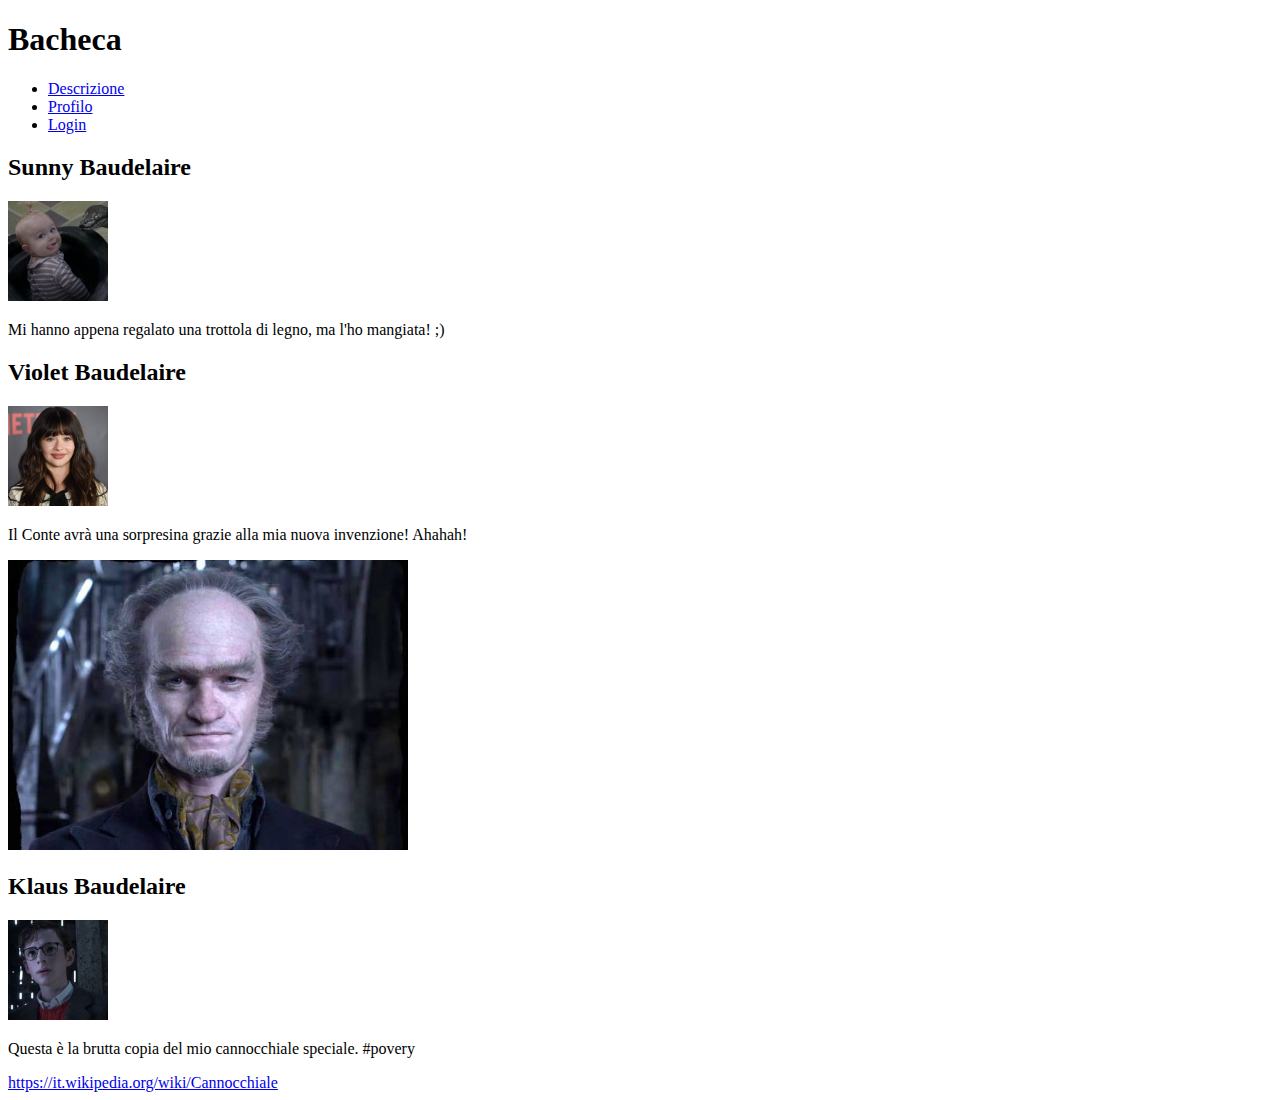
<file: progettoAMM/web/M1/bacheca.html>
<!DOCTYPE html>

<html>
    <head>
        <title>About NerdBook</title>
        <meta charset="UTF-8">
        <meta name="viewport" content="width=device-width, initial-scale=1.0">
        <meta name="author" content="Giorgia Campanile">
        <meta name="keywords" content="NerdBook bacheca">
    </head>
    <body>
        <header>
            <div id="title">
                <h1>Bacheca</h1>
            </div>
        </header>
        <nav>
            <ul>
                <li><a href="descrizione.html">Descrizione</a></li>
                <li><a href="profilo.html">Profilo</a></li>
                <li><a href="login.html">Login</a></li>
            </ul>
        </nav>
        <div id="divbody">
            <div id="post">
                <div id ="postSunny">
                    <h2>Sunny Baudelaire</h2>
                    <img alt="Sunny Baudelaire pic" src ="immagini/sunny.jpg" height="100" width="100">
                    <p> Mi hanno appena regalato una trottola di legno, ma l'ho mangiata! ;) </p>
                </div>
                <div id="postViolet">
                    <h2>Violet Baudelaire</h2>
                    <img alt="Violet Baudelaire pic" src="immagini/violet.jpg" height="100" width="100">
                    <p> Il Conte avrà una sorpresina grazie alla mia nuova invenzione! Ahahah! </p>
                    <img alt="Immagine post Violet" src="immagini/olaf.jpg" height="290" width="400">
                </div>
                <div id="postKlaus">
                    <h2>Klaus Baudelaire</h2>
                    <img alt="Klaus Baudelaire pic" src="immagini/klaus.jpg" height="100" width="100">
                    <p> Questa è la brutta copia del mio cannocchiale speciale. #povery </p>
                    <a href="https://it.wikipedia.org/wiki/Cannocchiale">https://it.wikipedia.org/wiki/Cannocchiale</a>
                </div>
            </div>
        </div>
    </body>
</html>
</file>
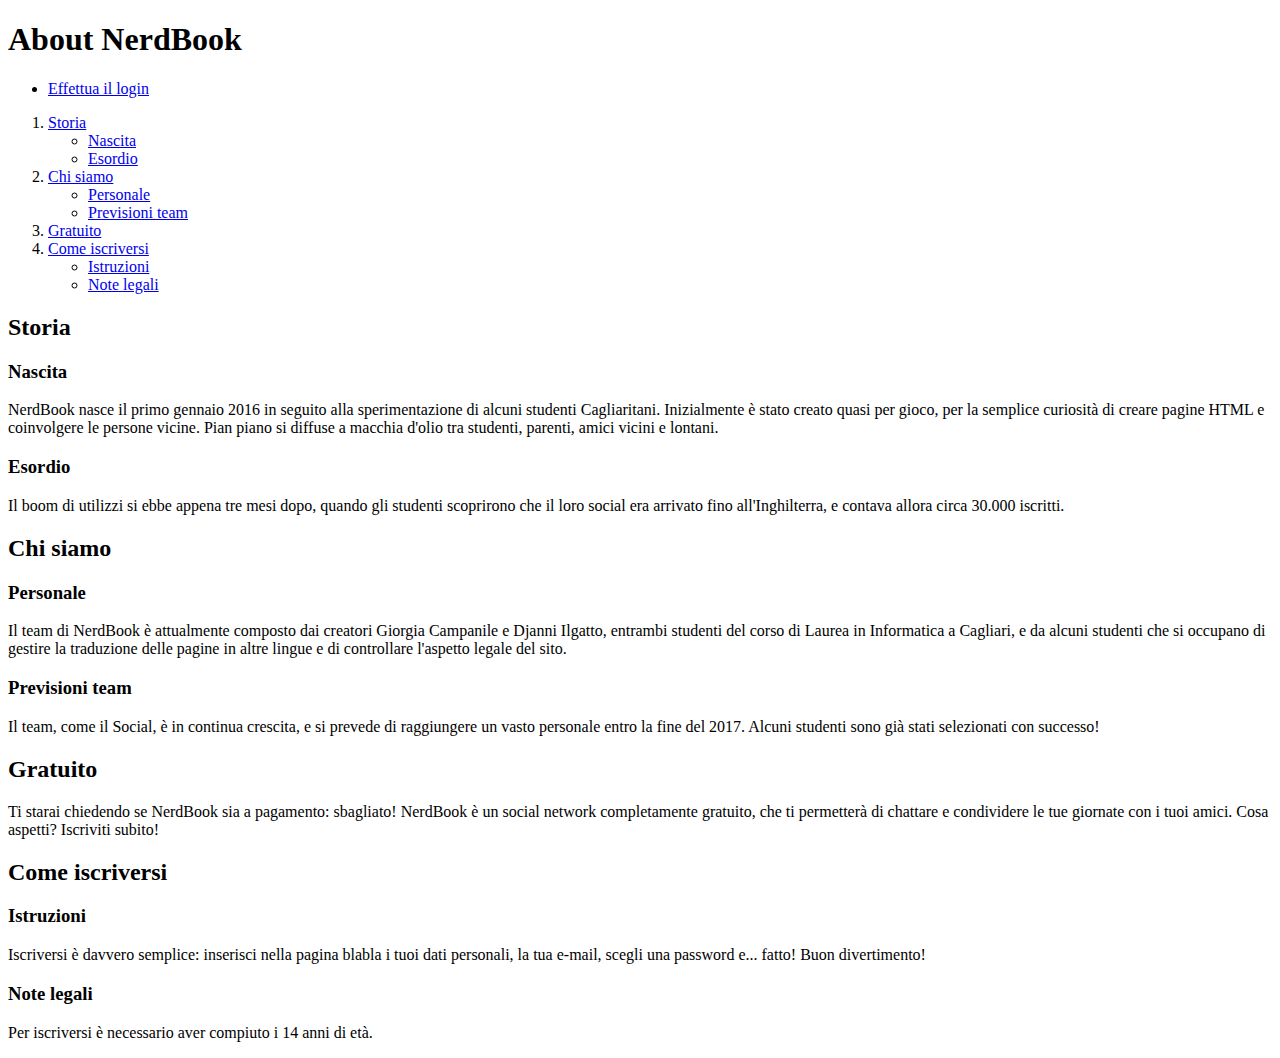
<file: progettoAMM/web/M1/descrizione.html>
<!DOCTYPE html>

<html>
    <head>
        <title>About NerdBook</title>
        <meta charset="UTF-8">
        <meta name="viewport" content="width=device-width, initial-scale=1.0">
        <meta name="author" content="Giorgia Campanile">
        <meta name="keywords" content="NerdBook descrizione dettagli">
    </head>
    <body>
        <header>
            <div id="title">
                <h1>About NerdBook</h1>
            </div>
        </header>
        <nav>
            <ul>
                <li><a href="login.html">Effettua il login</a></li>
            </ul>
        </nav>
        <div id="navBarInterna">
            <ol>
                <li><a href="#divHistory">Storia</a>
                    <ul>
                        <li><a href="#nasc">Nascita</a></li>
                        <li><a href="#esor">Esordio</a></li>
                    </ul>
                </li>
                <li><a href="#chisiamo">Chi siamo</a>
                    <ul>
                        <li><a href="#pers">Personale</a></li>
                        <li><a href="#prev">Previsioni team</a></li>
                    </ul>
                </li>
                <li><a href="#Gratuito">Gratuito</a></li>
                <li><a href="#Iscriversi">Come iscriversi</a>
                    <ul>
                        <li><a href="#istr">Istruzioni</a></li>
                        <li><a href="#note">Note legali</a></li>
                    </ul>
                </li>
            </ol>
        </div>
    
        <div id="divBody">
            <div id="divHistory">
                <h2>Storia</h2>
                <h3 id="nasc">Nascita</h3>
                <p> NerdBook nasce il primo gennaio 2016 in seguito alla sperimentazione di alcuni studenti Cagliaritani. 
                    Inizialmente è stato creato quasi per gioco, per la semplice curiosità di creare pagine HTML e coinvolgere
                    le persone vicine. Pian piano si diffuse a macchia d'olio tra studenti, parenti, amici vicini e lontani.
                </p>
                <h3 id="esor">Esordio</h3>
                <p> Il boom di utilizzi si ebbe appena tre mesi dopo, quando gli studenti scoprirono che il loro social era arrivato 
                    fino all'Inghilterra, e contava allora circa 30.000 iscritti.
                </p>
            </div>
            <div id="chiSiamo">
                <h2>Chi siamo</h2>
                <h3 id ="pers">Personale</h3>
                <p>
                    Il team di NerdBook è attualmente composto dai creatori Giorgia Campanile e Djanni Ilgatto, entrambi studenti del corso 
                    di Laurea in Informatica a Cagliari, e da alcuni studenti che si occupano di gestire la traduzione delle pagine in altre
                    lingue e di controllare l'aspetto legale del sito.
                </p>
                <h3 id="prev">Previsioni team</h3>
                <p>
                    Il team, come il Social, è in continua crescita, e si prevede di raggiungere un vasto personale entro la fine del 2017.
                    Alcuni studenti sono già stati selezionati con successo!
                </p>
            </div>
            <div id="Gratuito">
                <h2>Gratuito</h2>
                <p>
                    Ti starai chiedendo se NerdBook sia a pagamento: sbagliato! NerdBook è un social network completamente
                    gratuito, che ti permetterà di chattare e condividere le tue giornate con i tuoi amici. Cosa aspetti? Iscriviti subito!
                </p>
            </div>
            <div id="Iscriversi">
                <h2>Come iscriversi</h2>
                <h3 id="istr">Istruzioni</h3>
                <p>
                    Iscriversi è davvero semplice: inserisci nella pagina blabla i tuoi dati personali, la tua e-mail,
                    scegli una password e... fatto! Buon divertimento!
                </p>
                <h3 id="note">Note legali</h3>
                <p>
                    Per iscriversi è necessario aver compiuto i 14 anni di età.
                </p>
            </div>
        </div>
    </body>
</html>
</file>
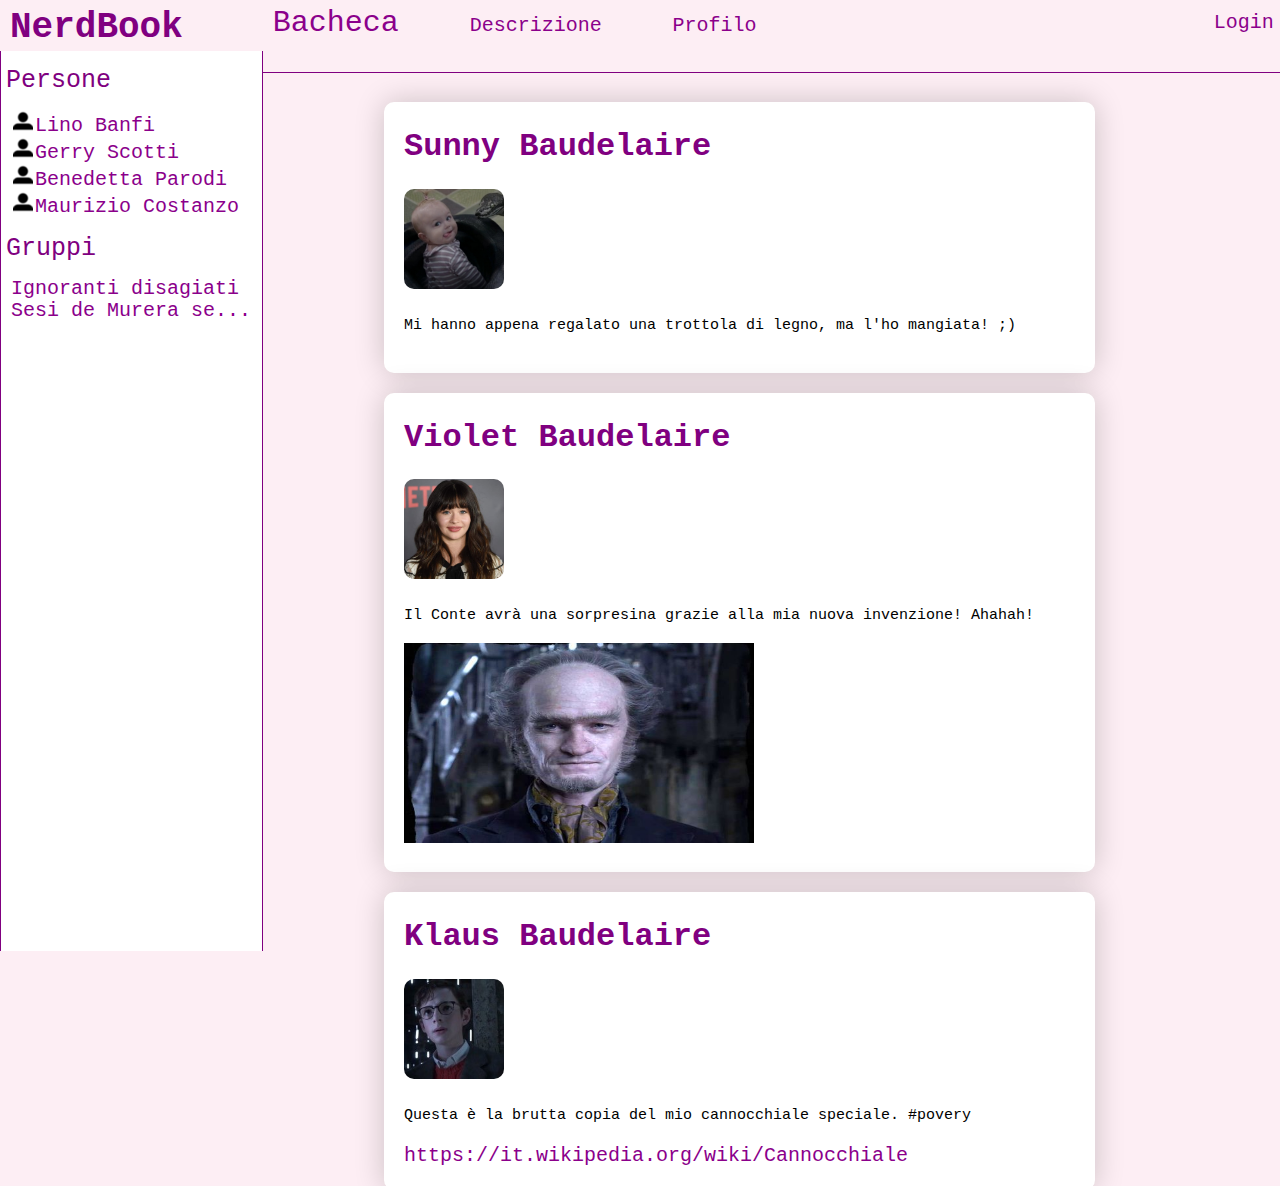
<file: progettoAMM/web/M2/bacheca.html>
<!DOCTYPE html>

<html>
    <head>
        <title>NerdBook: bacheca</title>
        <meta charset="UTF-8">
        <meta name="viewport" content="width=device-width, initial-scale=1.0">
        <meta name="author" content="Giorgia Campanile">
        <meta name="keywords" content="NerdBook bacheca">

        <link rel="stylesheet" type="text/css" href="style.css" media="screen">
    </head>
    <body>
        <div id="page">
            <header>
                <div id="title">
                    <h1>NerdBook</h1>
                </div>

                <nav class="navLeft">
                    <ul>
                        <li><a class="sonoQui" href="bacheca.html">Bacheca</a></li>
                        <li><a href="descrizione.html">Descrizione</a></li>
                        <li><a href="profilo.html">Profilo</a></li>
                    </ul>
                </nav>
                <nav class="navRight">
                    <ul><li><a href="login.html">Login</a></li></ul>
                </nav>
            </header>

            <div id="sideBar">
                <div id="people">
                    <p class ="titolini">Persone</p>
                    <ul>
                        <li><a href = "persona.html" class=conFoto>Lino Banfi</a></li>
                        <li><a href = "persona.html" class=conFoto>Gerry Scotti</a></li>
                        <li><a href = "persona.html" class=conFoto>Benedetta Parodi</a></li>
                        <li><a href = "persona.html" class=conFoto>Maurizio Costanzo</a></li>
                    </ul>
                </div>
                <div id="groups">
                    <p class="titolini">Gruppi</p>
                    <ul>
                        <li><a href = "persona.html">Ignoranti disagiati</a></li>
                        <li><a href = "persona.html">Sesi de Murera se...</a></li>
                    </ul>
                </div>
            </div>
            <div id="content">
                <div id="post">
                    <div id ="postSunny" class="post">
                        <h2>Sunny Baudelaire</h2>
                        <div class="picProfilo">
                            <img alt="Sunny Baudelaire pic" src ="immagini/sunny.jpg" height="100" width="100">
                        </div>
                        <p> Mi hanno appena regalato una trottola di legno, ma l'ho mangiata! ;) </p>
                    </div>
                    <div id="postViolet" class="post">
                        <h2>Violet Baudelaire</h2>
                        <div class="picProfilo">
                            <img alt="Violet Baudelaire pic" src="immagini/violet.jpg" height="100" width="100">
                        </div>
                        <p> Il Conte avrà una sorpresina grazie alla mia nuova invenzione! Ahahah! </p>
                        <img alt="Immagine post Violet" src="immagini/olaf.jpg" height="200px" width="350px">
                    </div>
                    <div id="postKlaus" class="post">
                        <h2>Klaus Baudelaire</h2>
                        <div class="picProfilo">
                            <img alt="Klaus Baudelaire pic" src="immagini/klaus.jpg" height="100" width="100">
                        </div>
                        <p> Questa è la brutta copia del mio cannocchiale speciale. #povery </p>
                        <a href="https://it.wikipedia.org/wiki/Cannocchiale">https://it.wikipedia.org/wiki/Cannocchiale</a>
                    </div>
                </div>
            </div>
        </div>
    </body>
</html>
</file>
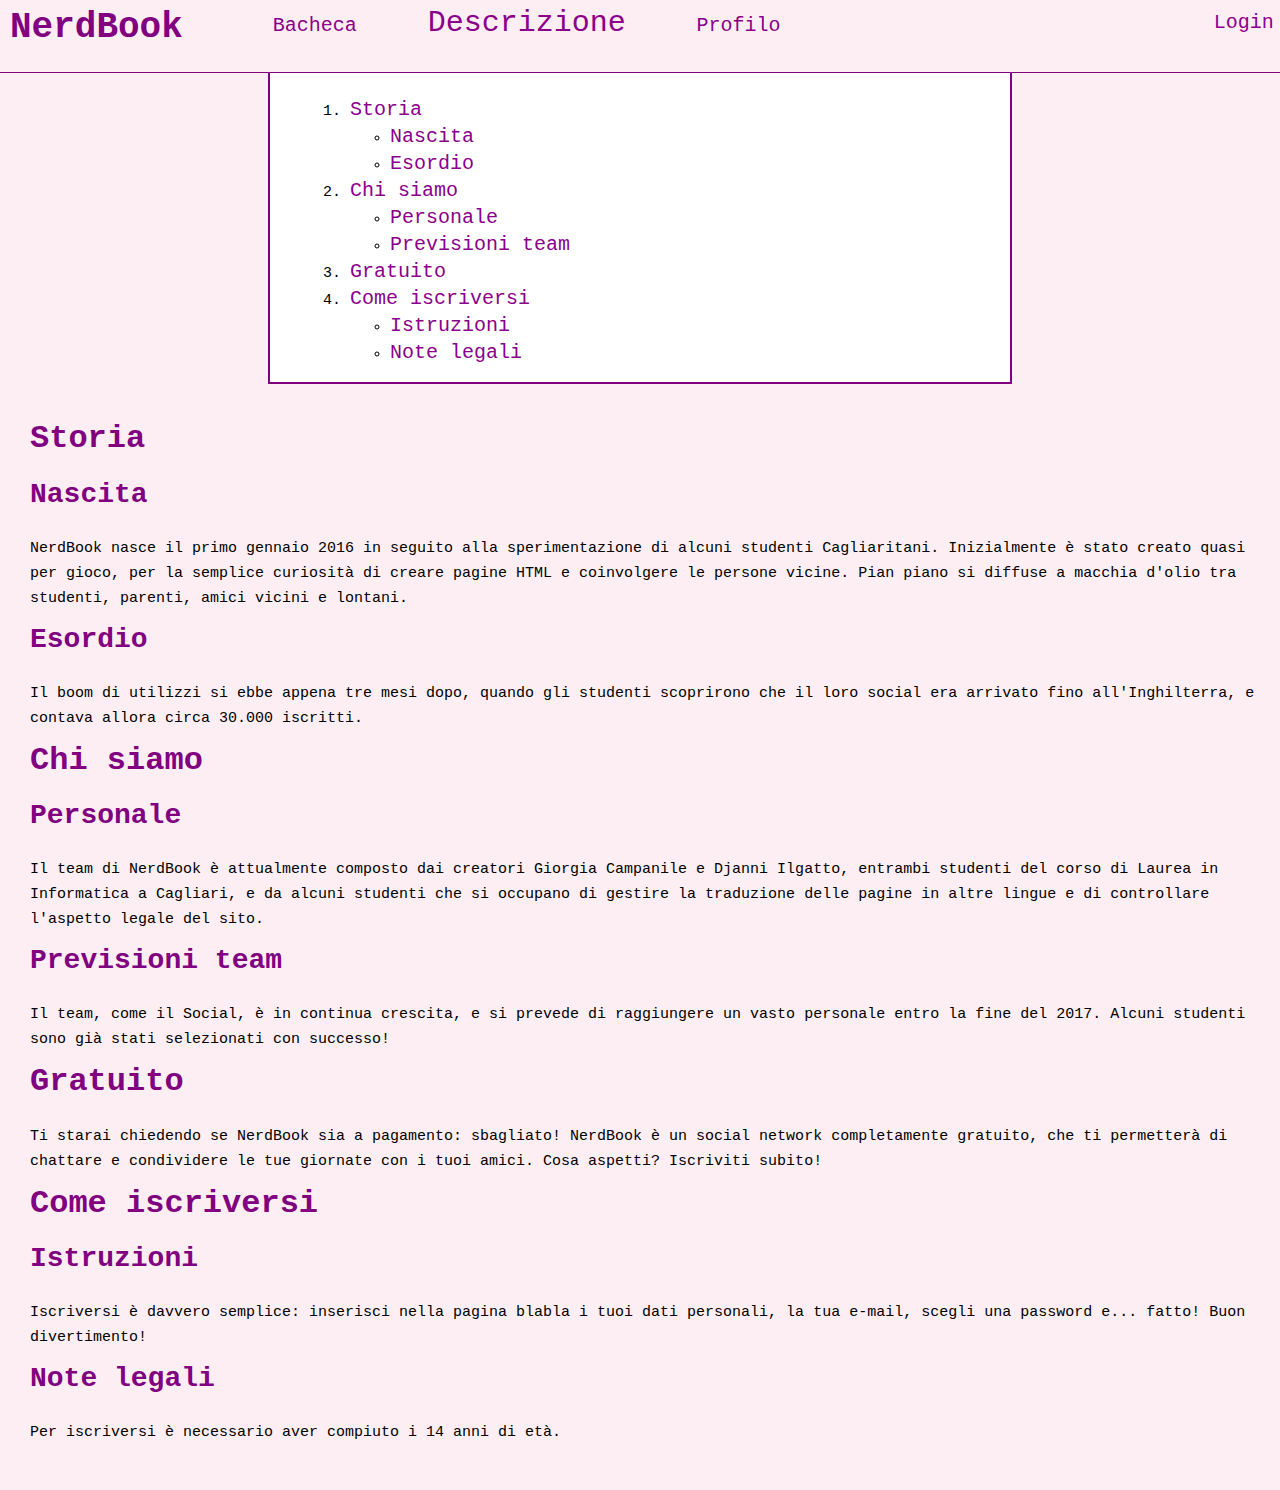
<file: progettoAMM/web/M2/descrizione.html>
<!DOCTYPE html>

<html>
    <head>
        <title>About NerdBook</title>
        <meta charset="UTF-8">
        <meta name="viewport" content="width=device-width, initial-scale=1.0">
        <meta name="author" content="Giorgia Campanile">
        <meta name="keywords" content="NerdBook descrizione dettagli">
        
        <link rel="stylesheet" type="text/css" href="style.css" media="screen">
    </head>
    <body>
        <div id="page">
            <header>
                <div id="title">
                    <h1>NerdBook</h1>
                </div>
                <nav class = "navLeft">
                    <ul>
                        <li><a href="bacheca.html">Bacheca</a></li>
                        <li><a class="sonoQui" href="descrizione.html">Descrizione</a></li>
                        <li><a href="profilo.html">Profilo</a></li>
                    </ul>
                </nav>
                <nav class="navRight">
                    <ul><li><a href="login.html">Login</a></li></ul>
                </nav>
            </header>
   
            <div id="navBarInterna">
                <ol>
                    <li><a href="#divHistory">Storia</a>
                        <ul>
                            <li><a href="#nasc">Nascita</a></li>
                            <li><a href="#esor">Esordio</a></li>
                        </ul>
                    </li>
                    <li><a href="#chisiamo">Chi siamo</a>
                        <ul>
                            <li><a href="#pers">Personale</a></li>
                            <li><a href="#prev">Previsioni team</a></li>
                        </ul>
                    </li>
                    <li><a href="#Gratuito">Gratuito</a></li>
                    <li><a href="#Iscriversi">Come iscriversi</a>
                        <ul>
                            <li><a href="#istr">Istruzioni</a></li>
                            <li><a href="#note">Note legali</a></li>
                        </ul>
                    </li>
                </ol>
            </div>

            <div id="divBody">
                <div id="divHistory">
                    <h2>Storia</h2>
                    <h3 id="nasc">Nascita</h3>
                    <p> NerdBook nasce il primo gennaio 2016 in seguito alla sperimentazione di alcuni studenti Cagliaritani. 
                        Inizialmente è stato creato quasi per gioco, per la semplice curiosità di creare pagine HTML e coinvolgere
                        le persone vicine. Pian piano si diffuse a macchia d'olio tra studenti, parenti, amici vicini e lontani.
                    </p>
                    <h3 id="esor">Esordio</h3>
                    <p> Il boom di utilizzi si ebbe appena tre mesi dopo, quando gli studenti scoprirono che il loro social era arrivato 
                        fino all'Inghilterra, e contava allora circa 30.000 iscritti.
                    </p>
                </div>
                <div id="chiSiamo">
                    <h2>Chi siamo</h2>
                    <h3 id ="pers">Personale</h3>
                    <p>
                        Il team di NerdBook è attualmente composto dai creatori Giorgia Campanile e Djanni Ilgatto, entrambi studenti del corso 
                        di Laurea in Informatica a Cagliari, e da alcuni studenti che si occupano di gestire la traduzione delle pagine in altre
                        lingue e di controllare l'aspetto legale del sito.
                    </p>
                    <h3 id="prev">Previsioni team</h3>
                    <p>
                        Il team, come il Social, è in continua crescita, e si prevede di raggiungere un vasto personale entro la fine del 2017.
                        Alcuni studenti sono già stati selezionati con successo!
                    </p>
                </div>
                <div id="Gratuito">
                    <h2>Gratuito</h2>
                    <p>
                        Ti starai chiedendo se NerdBook sia a pagamento: sbagliato! NerdBook è un social network completamente
                        gratuito, che ti permetterà di chattare e condividere le tue giornate con i tuoi amici. Cosa aspetti? Iscriviti subito!
                    </p>
                </div>
                <div id="Iscriversi">
                    <h2>Come iscriversi</h2>
                    <h3 id="istr">Istruzioni</h3>
                    <p>
                        Iscriversi è davvero semplice: inserisci nella pagina blabla i tuoi dati personali, la tua e-mail,
                        scegli una password e... fatto! Buon divertimento!
                    </p>
                    <h3 id="note">Note legali</h3>
                    <p>
                        Per iscriversi è necessario aver compiuto i 14 anni di età.
                    </p>
                </div>
            </div>
        </div>
    </body>
</html>
</file>
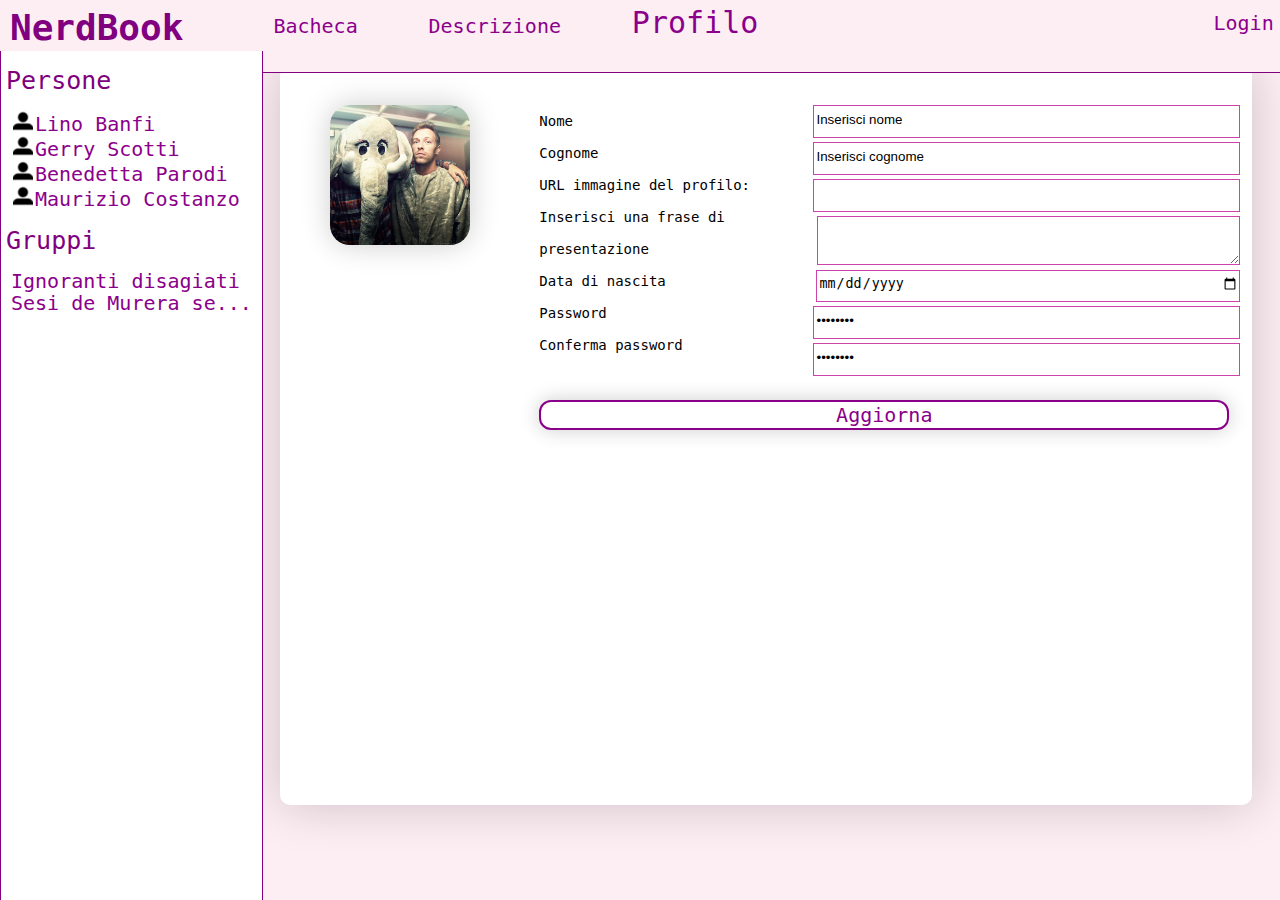
<file: progettoAMM/web/M2/profilo.html>
<!DOCTYPE html>
<html>
    <head>
        <title>NerdBook: Profilo</title>
        <meta charset="UTF-8">
        <meta name="viewport" content="width=device-width, initial-scale=1.0">
        <meta name="author" content="Giorgia Campanile">
        <meta name="keywords" content="profilo NerdBook">
        
        <link rel="stylesheet" type="text/css" href="style.css" media="screen">
    </head>
    <body>
        <div id="page">
            <header>
                <div id="title">
                    <h1>NerdBook</h1>
                </div>

                <nav class="navLeft">
                    <ul>
                        <li><a href="bacheca.html">Bacheca</a></li>
                        <li><a href="descrizione.html">Descrizione</a></li>
                        <li><a class="sonoQui" href="profilo.html">Profilo</a></li>
                    </ul>
                </nav>
                <nav class="navRight">
                    <ul><li><a href="login.html">Login</a></li></ul>
                </nav>
            </header>
          
            <div id="sideBar">
                <div id="people">
                    <p class ="titolini">Persone</p>
                    <ul>
                        <li><a href = "persona.html" class=conFoto>Lino Banfi</a></li>
                        <li><a href = "persona.html" class=conFoto>Gerry Scotti</a></li>
                        <li><a href = "persona.html" class=conFoto>Benedetta Parodi</a></li>
                        <li><a href = "persona.html" class=conFoto>Maurizio Costanzo</a></li>
                    </ul>
                </div>
                <div id="groups">
                    <p class="titolini">Gruppi</p>
                    <ul>
                        <li><a href = "persona.html">Ignoranti disagiati</a></li>
                        <li><a href = "persona.html">Sesi de Murera se...</a></li>
                    </ul>
                </div>
            </div>
            <div id="profContent">
                <div id="foto">
                    <img alt="Utente" src="immagini/Chris.jpg" class="fotoProfilo">
                </div>
                <div id="infoo">
                    <form method="post" id='infoProfilo'>
                        <div id="nome">
                            <label for="nomeUtente">Nome</label>
                            <input type="text" name="nome" id="nomeUtente" value="Inserisci nome"/>
                        </div>
                        <div id="cognome">
                            <label for="cognomeUtente">Cognome</label>
                            <input type="text" name="cognome" id="cognomeUtente" value="Inserisci cognome" />
                        </div>
                        <div id="picProfilo">
                            <label for="imgProfilo">URL immagine del profilo:</label>
                            <input type="url" name="foto" id="imgProfilo" />
                        </div>
                        <div id="frase">
                            <label for="frasePresentazione">Inserisci una frase di presentazione</label>
                            <textarea rows="5" cols="25" name="frase" id="frasePresentazione"> </textarea>
                        </div>
                        <div id="dataNascita">
                            <label for="dataDiNascita">Data di nascita</label>
                            <input type="date" name="dataNascita" id="dataDiNascita" />
                        </div>
                        <div id="pass">
                            <label for="pswd">Password</label>
                            <input type="password" name="pswd" id="pswd" value="oscurato" />
                        </div>
                        <div id="confPass">
                            <label for="cPswd">Conferma password</label>
                            <input type="password" name="pswdC" id="cPswd" value="oscurato" />
                        </div>
                        <div id="aggiorna">
                            <button type="submit">Aggiorna</button>
                        </div>
                    </form>
                </div>
            </div>
        </div>
    </body>
</html>
</file>
<file: progettoAMM/web/M2/style.css>
/* 
    Created on : 28-mar-2017, 12.25.21
    Author     : Giorgia Campanile 
*/


html, body, #page{
    height: 100%;
    position: relative;
    margin: 0;
    padding: 0;
}

body{
    background-color: #fdeef4;
    font: 15px/25px "Inconsolata", monospace;
}

h1{
    margin-top: 0px; 
    margin-left: 10px;
    color: #800080;
    font: 36px/35px "Inconsolata", monospace;
    font-weight: bold;
}

h2{
    margin-top: 10px; 
    color: #800080;
    font: 32px/30px TimesNewRoman, "Inconsolata", monospace;
    font-weight: bold;
}

h3{
    margin-top: 0px; 
    color: #800080;
    font: 28px/27px TimesNewRoman,"Inconsolata", monospace;
    font-weight: bold;
}

a:link{
    font-size: 20px;
    text-decoration: none;
    color: #8b008b;
}

a:visited{
    font-size: 20px;
    text-decoration: none;
    color: #cc0099;
}

a:hover{
    font-weight: bold;
}

input{
    max-height: 200px;
    max-width: 600px;
    border: 1.5px solid #cc44aa;
    background-color: white;
    margin-bottom: 4px;
}

textarea{
    border: 1.5px solid #cc44aa;
}

input:focus, textArea:focus{
    border: 3px solid #bb0044;
    box-shadow: 10px, 10px, 15px, #ff00ff;
}

nav ol, nav li, nav a, nav ul{
    list-style-type:none;
    display: inline-block;
    padding-left: 30px;
    font: 18px/10px TimesNewRoman, "Inconsolata", monospace;
}

nav li.active{
    text-decoration: underline;
}

.navLeft{
    float: left;
    display: inline;
}

.navRight{
    float:right;
    display: inline;
    margin-right: 5px;
}

header{
    top: 0;
    padding-top: 0px;
    padding-bottom: 0px;
    padding-left: 0px;
    padding-right: 10px;
    position: fixed;
    width: 99.9%;
    height: 8%;
    background-color: #fdeef4;
    border-bottom: 1px  solid #800080;
    display: block;
}

header nav{
    display: inline;
    width: auto;
    float: left;
}

header ul, header li{
    margin-right: -45;
}

header #title{
    float: left;
    width: auto;
    height: 100%;
    padding-top: 10px;
}

#navBarInterna{
    padding-top: 10px;
    padding-left: 40px;
    margin-top: 70px;
    margin-left: auto;
    margin-right: auto;
    width: 700px;
    border: 2px solid #800080;
    background-color: white;
}
.titolini{
    font: 25px/10px TimesNewRoman, "Inconsolata", monospace;
    color: #800080;
}

.sonoQui:link, .sonoQui:visited{
    font: 30px/10px TimesNewRoman, "Inconsolata", monospace;
    color: #8b008b;
}

.sonoQui:hover{
    font-weight: bold;
}

#sideBar{
    background-color: white;
    margin-top: 51px;
    margin-left: 0px;
    padding-left: 5px;
    float: left;
    position: fixed;
    width: 20%;
    height: 100%;
    border-right: 1px  solid #800080;
    border-left: 1px  solid #800080;
    clear: both;
    
}

#content{
    margin-top: 8%;
    margin-left: 30%;
    width: 60%;
    float: left;
    clear: both;
    display: block;
}

#contentLogin{
    margin-top: 50px;
    margin-left: 0px;
    margin-right: 0px;
    padding-left: 100px;
    padding-top: 20px;
    width: 100%;
    height: 100%;
    clear: both;
    display: block;
    background-color: white;
}

#login{
    padding-top: 40px;
    padding-bottom: 20px;
    padding-right: 10px;
    padding-left: 10px;
    margin-top: 30px;
    margin-left: 20%;
    margin-right: 20%;
    width: 500px;
    height: 200px;
    border: 0.4px solid #8b008b;
    border-radius: 15px;
    box-shadow: 0 0 50px rgba(0,0,0,.2);
    background-color: #fdeef4;
}

#login label{
    font: 25px/30px "Inconsolata", monospace;
    color: #8b008b;
}

#login input{
    height: 30px;
    width: 95%;
    align-content: center;
}

#profContent{
    margin-top: 65px;
    margin-left: 280px;
    padding-left: 50px;
    padding-top: 20px;
    width: 72%;
    height: 80%;
    float: left;
    clear: both;
    display: block;
    background-color: white;
    border-radius: 10px;
    box-shadow: 0 0 50px rgba(0,0,0,.2);
}
#foto{
    height:90%;
    width:15%;
    margin-top: 20px;
    float: left;
}

#infoo{
    width: 80%;
    height:100%;
    float: right;
}

#infoProfilo{
    padding-bottom: 20px;
    padding-top: 20px;
    padding-left: 15px;
    padding-right: 8px;
    margin-left: 10px;
    width: 95%;
    height: auto;
}


#infoProfilo label{
    float: left;
    width: 35%;
    font: 14px/32px "Inconsolata", monospace;
}

#infoProfilo input{
    float: right;
    width:60%;
    height: 25px;
    padding-bottom: 5px;
}

#infoProfilo textarea{
    float: right;
    height: 40px;
    width: 59.5%;
    padding-bottom: 5px;
    margin-bottom: 5px;
}

#divBody{
    padding-left: 30px;
    padding-top: 30px;
    padding-bottom: 30px;
}
.post{
    background-color: white;
    height: auto;
    width: 90%;
    padding-top: 20px;
    padding-bottom: 20px;
    padding-left: 20px;
    padding-left: 20px;
    border-radius: 10px;
    box-shadow: 0 0 30px rgba(0,0,0,.2);
    margin-bottom: 20px;
}

form button{
    width: 98.5%;
    height: 30px;
    padding-top:10px;
    padding-bottom: 10px;
    padding-left: auto;
    padding-right: auto;
    margin-top: 20px;
    margin-bottom: 20px;
    border: 2px solid #8b008b;
    border-radius: 12px;
    font: 20px/5px "Consolas", monospace;
    color: #8b008b;
    box-shadow: 0 0 20px rgba(0,0,0,.2);
    background-color: white;
}

#post{
    float: left;
    height: 600px;
    width: 100%;
}

.picProfilo img{
    width: 100px;
    height: 100px;
    border-radius: 10px;
}

.fotoProfilo{
    width: 140px;
    height: 140px;
    border-radius: 20px;
    box-shadow: 0 0 30px rgba(0,0,0,.2);
}

a.conFoto:before{
    content: url("immagini/picture.png");
    padding-left: 2px;
    padding-right: 2px;
    font: 15px/10px "Inconsolata", monospace;
} 

#sideBar ul{
    list-style-type: none;
    font: 15px/20px "Inconsolata", monospace;
    padding-left: 5px;
}

/* Le uniche immagini decorative nella bozza sono quelle di fianco al nome dei gruppi, ovvero la mongolfiera e l'orologio.
   Le altre immagini non sono decorative ma informative, in quanto indicano ciò che vi è a fianco (l'omino indica che si tratta di una 
   persona, sia a fianco al suo nome, sia al fianco di un post, che indica appunto che è stato pubblicato da un utente). Vedendo poi la 
   grafetta è intuibile che a fianco vi sia/si deve inserire un allegato. 
*/

@media only screen and (max-width: 480px){
    #sideBar {
        display: none;
    }
    
    #content {
        margin-top: 30vh;
        width: 100%;
        float: left;
        clear: both;
        margin-left: 3%;
    }
    
    nav ol, nav li, nav a, nav ul{
        list-style-type:none;
        display: block;
        padding-left: 0;
        font: 12px/18px TimesNewRoman, "Inconsolata", monospace;
        margin: 0;
    }
    
    nav li {
        padding-bottom: 5px;
    }
    
    header{
        height: 27%;
        background-color: #fdeef4;
        text-align: center;
    }
    
    .navLeft{
        float: none;
    }
    
    .navRight{
        float: none;
        margin-right: 0;
    }
    
    header #title{
        height: auto;
        float: none;
    }
    
    #profContent{
        margin-top: 30vh;
        margin-left: 8%;
        margin-right: 5%;
        padding-left: 3%;
        padding-top: 5%;
        width: 80%;
        height: 80%;
        float: none;
        clear: both;
        display: block;
        background-color: white;
        border-radius: 10px;
        box-shadow: 0 0 50px rgba(0,0,0,.2);
    }
    
    #foto{
        float: none;
        width: 100%;
        height: 18%;
        margin-left: 30%;
    }
    
    .fotoProfilo{
        width: 90px;
        height: 90px;
        border-radius: 20px;
        box-shadow: 0 0 10px rgba(0,0,0,.2);
    }
    
    #infoProfilo{
        padding-bottom: 10%px;
        padding-top: 10%;
        padding-left: 0;
        padding-right: 15%;
        margin-left: -15%;
        width: 95%;
        height: auto;
    }
    
    #infoProfilo label{
        float: left;
        width: 35%;
        font: 12px/20px "Inconsolata", monospace;
    }

    #infoProfilo input{
        float: right;
        width:65%;
        height: 20px;
        width: 60%;
        padding-bottom: 4px;
    }
    
    #navLogin{
        width: 100%;
    }
    
    #contentLogin{
        margin-top: 25vh;
        margin-left: 0px;
        margin-right: 0px;
        padding-left: 0;
        padding-top: 20px;
        width: 100%;
        height: 100%;
        clear: both;
        display: block;
        background-color: white;
    }
    
    #login{
        padding-top: 40px;
        padding-bottom: 20px;
        padding-right: 10px;
        padding-left: 10px;
        margin-top: 30px;
        margin-left: 3%;
        margin-right: 0;
        width: 90%;
        height: 200px;
        border: 0.4px solid #8b008b;
        border-radius: 15px;
        box-shadow: 0 0 50px rgba(0,0,0,.2);
        background-color: #fdeef4;
    }
    
    #navBarInterna{
        padding-top: 8px;
        padding-left: 2%;
        padding-right:2%;
        margin-top: 34vh;
        margin-left: auto;
        margin-right: auto;
        width: 90%;
        border: 2px solid #800080;
        background-color: white;
    }

}

@media only screen and (min-width: 481px) and (max-width: 1023px){
    #sideBar {
        display: block;
    }
    
    header{
        top: 0;
        padding-top: 0px;
        padding-bottom: 0px;
        padding-left: 0px;
        padding-right: 10px;
        position: fixed;
        width: 99.9%;
        height: 8%;
        background-color: #fdeef4;
        border-bottom: 1px  solid #800080;
        display: block;
    }
    
    header li{
       margin-right: -6%; 
    }
    
    #sideBar a:link{
        font-size: 15px;
        text-decoration: none;
        color: #8b008b;
    }

    #sideBar a:visited{
        font-size: 15px;
        text-decoration: none;
        color: #cc0099;
    }
  
    .navLeft{
        float: left;
        display: inline;
        padding-left: 0%;
        width: 52%;
    }
    
    .navLeft ul{
        padding-left: 0%;
    }
    
    .navLeft li{
        padding-right: -1%;
    }
    
    header ul, header li {
        padding-left: 0%;
    }
    
    h1{
        margin-top: 0px; 
        margin-left: 2px;
        color: #800080;
        font: 30px/35px "Inconsolata", monospace;
        font-weight: bold;
    }
    
    header a:link{
        font: 15px/15px "Inconsolata", monospace;
    }
    
    .navRight{
        float:right;
        display: inline;
        margin-right: 2px;
        width: 8%;
    }
    
    .sonoQui:link, .sonoQui:visited{
        font: 22px/10px TimesNewRoman, "Inconsolata", monospace;
        color: #8b008b;
    }

    .sonoQui:hover{
        font-weight: bold;
    }
    
    .post{
        margin-top: 8vh;
    }
    
    #foto{
       float: none;
       width: 90%;
       height: auto;
    }
    
    .fotoProfilo{
        width: 90px;
        height: 90px;
        border-radius: 20px;
        box-shadow: 0 0 10px rgba(0,0,0,.2);
    }
    
    #infoProfilo{
        padding-bottom: 10%;
        padding-top: 10%;
        padding-left: 0;
        padding-right: 15%;
        margin-left: -15%;
        width: 95%;
        height: auto;
        float: none;
    }
    
    #infoProfilo label{
        float: left;
        width: 35%;
        font: 12px/20px "Inconsolata", monospace;
    }

    #infoProfilo input{
        float: right;
        width:65%;
        height: 20px;
        width: 60%;
        padding-bottom: 4px;
    }
    
    #profContent{
        margin-top: 10vh;
        margin-left: 22%;
        margin-right: 5%;
        padding-left: 3%;
        padding-top: 5%;
        padding-bottom: 40px;
        width: 70%;
        height: 70%;
        float: none;
        clear: both;
        display: block;
        background-color: white;
        border-radius: 10px;
        box-shadow: 0 0 50px rgba(0,0,0,.2);
    }
    
    #sideBar{
        background-color: white;
        margin-top: 51px;
        margin-left: 0px;
        padding-left: 5px;
        float: left;
        position: fixed;
        width: 20%;
        height: 100%;
        border-right: 1px  solid #800080;
        border-left: 1px  solid #800080;
        clear: both;

    }
    
    .titolini{
        font: 20px/10px TimesNewRoman, "Inconsolata", monospace;
        color: #800080;
    }
    
}

@media only screen and (min-width: 1024px){
    #sideBar {
        display: block;
    }
}
</file>
